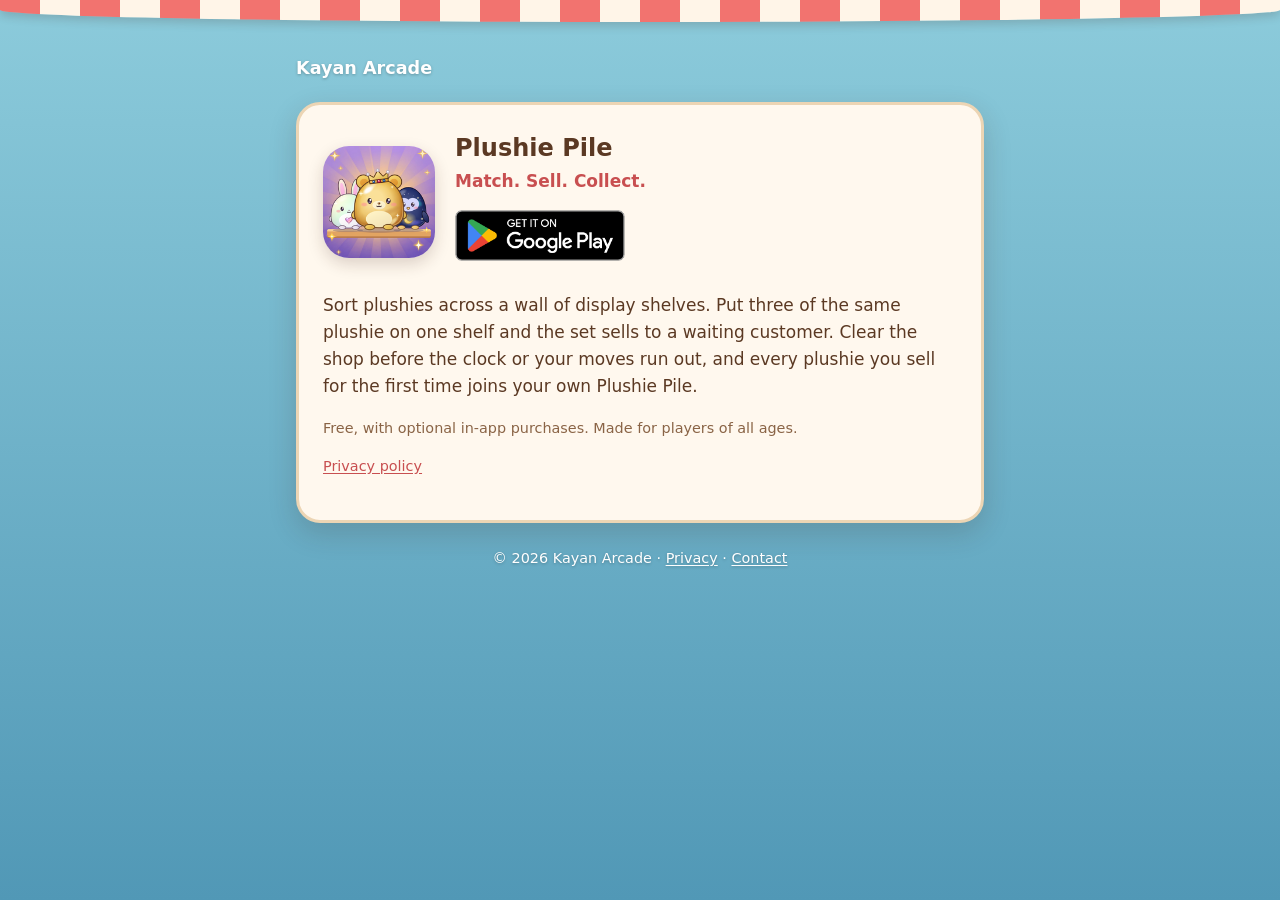
<file: index.html>
<!doctype html>
<html lang="en">
<head>
  <meta charset="utf-8">
  <meta name="viewport" content="width=device-width, initial-scale=1">
  <title>Kayan Arcade</title>
  <meta name="description" content="Kayan Arcade makes cosy puzzle games for Android. Plushie Pile is out now on Google Play.">
  <meta property="og:title" content="Plushie Pile by Kayan Arcade">
  <meta property="og:description" content="A cosy sorting puzzle: match three plushies, sell the set, collect them all. Free on Google Play.">
  <meta property="og:image" content="https://kayanarcade.github.io/plushie-pile.png">
  <meta property="og:url" content="https://kayanarcade.github.io/">
  <link rel="icon" type="image/png" href="plushie-pile.png">
  <link rel="stylesheet" href="style.css">
</head>
<body>
  <div class="awning" aria-hidden="true"></div>
  <main>
    <p class="brand">Kayan Arcade</p>

    <section class="card">
      <div class="game">
        <img src="plushie-pile.png" alt="Plushie Pile icon: a bunny, a golden bear with a crown and a penguin on a shelf">
        <div>
          <h2>Plushie Pile</h2>
          <p class="tagline">Match. Sell. Collect.</p>
          <a class="store-badge" href="https://play.google.com/store/apps/details?id=com.kayanarcade.plushiepile">
            <img src="google-play-badge.png" width="646" height="250" alt="Get it on Google Play">
          </a>
        </div>
      </div>
      <p style="margin-top: 1.2em">
        Sort plushies across a wall of display shelves. Put three of the same
        plushie on one shelf and the set sells to a waiting customer. Clear the
        shop before the clock or your moves run out, and every plushie you sell
        for the first time joins your own Plushie Pile.
      </p>
      <p class="muted small">Free, with optional in-app purchases. Made for players of all ages.</p>
      <p class="small"><a href="privacy.html">Privacy policy</a></p>
    </section>

    <footer>
      &copy; 2026 Kayan Arcade &middot;
      <a href="privacy.html">Privacy</a> &middot;
      <a href="https://github.com/kayanarcade/kayanarcade.github.io/issues">Contact</a>
    </footer>
  </main>
</body>
</html>
</file>
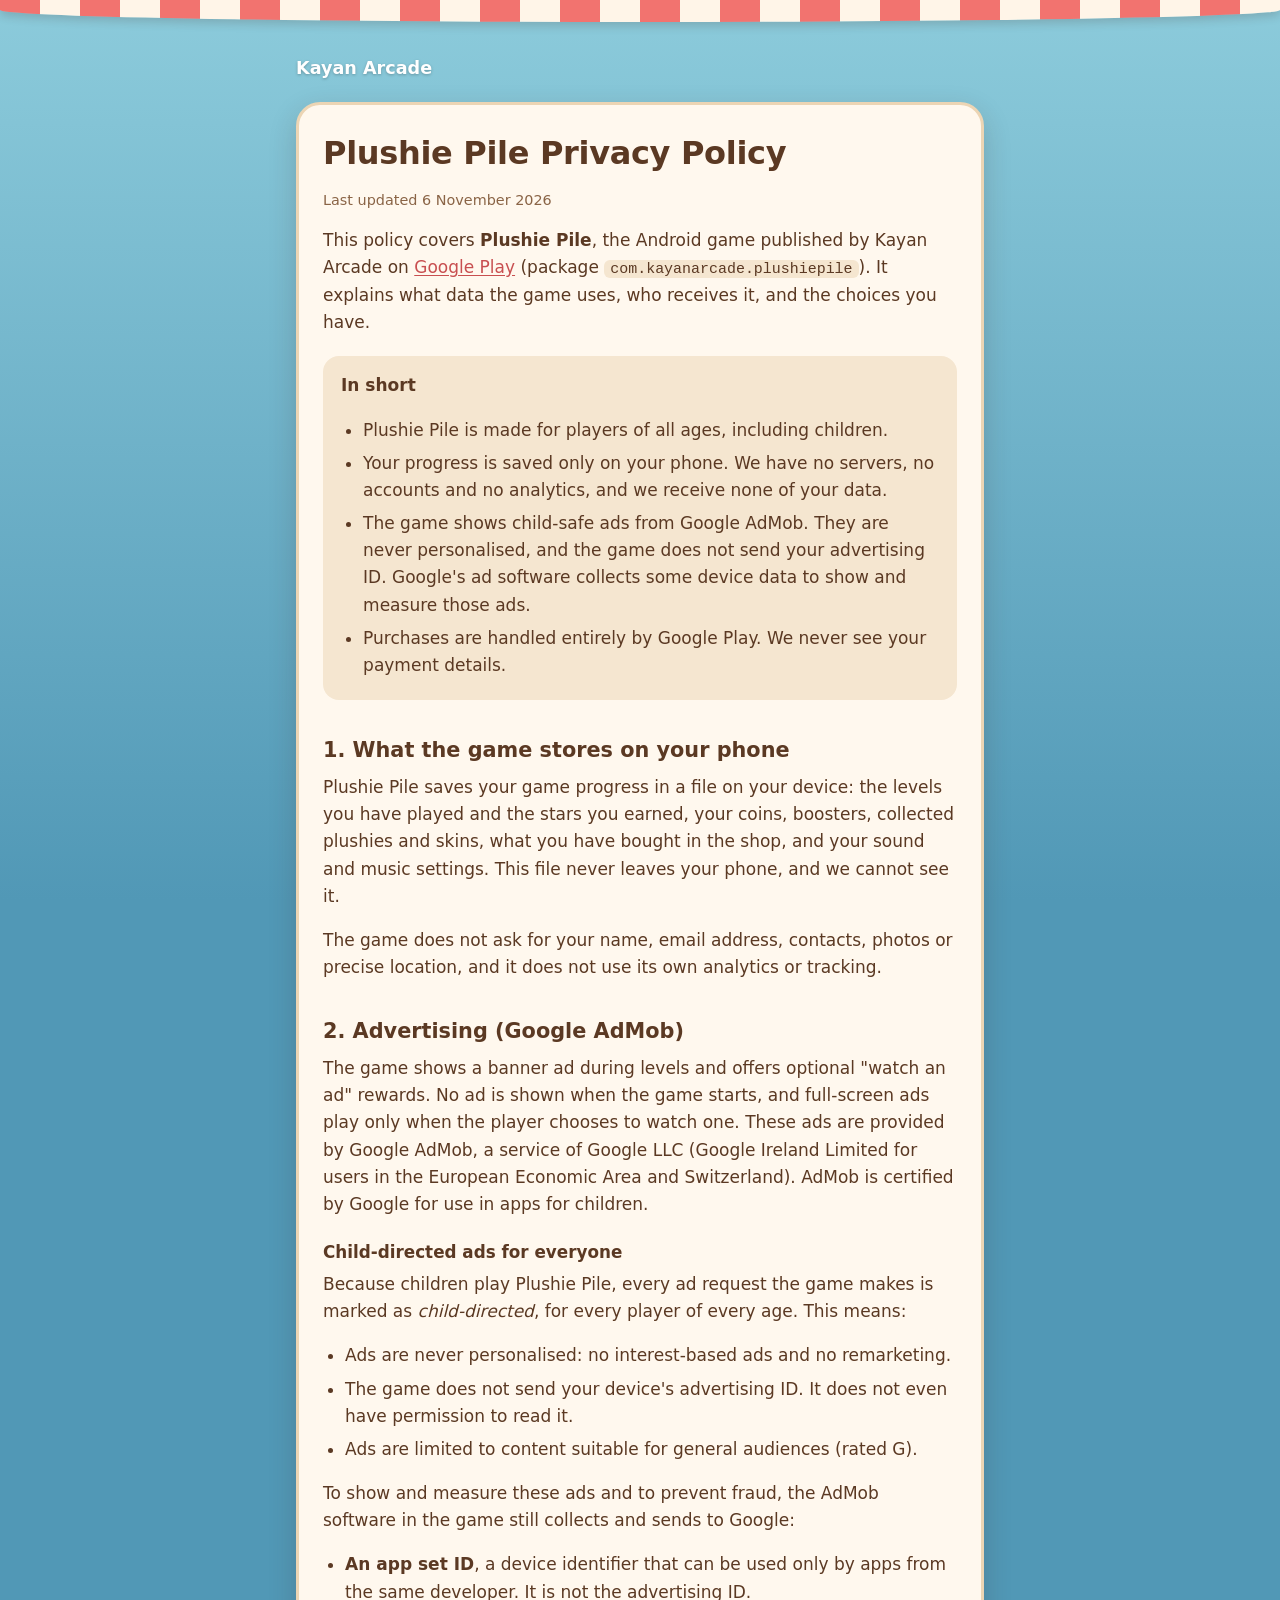
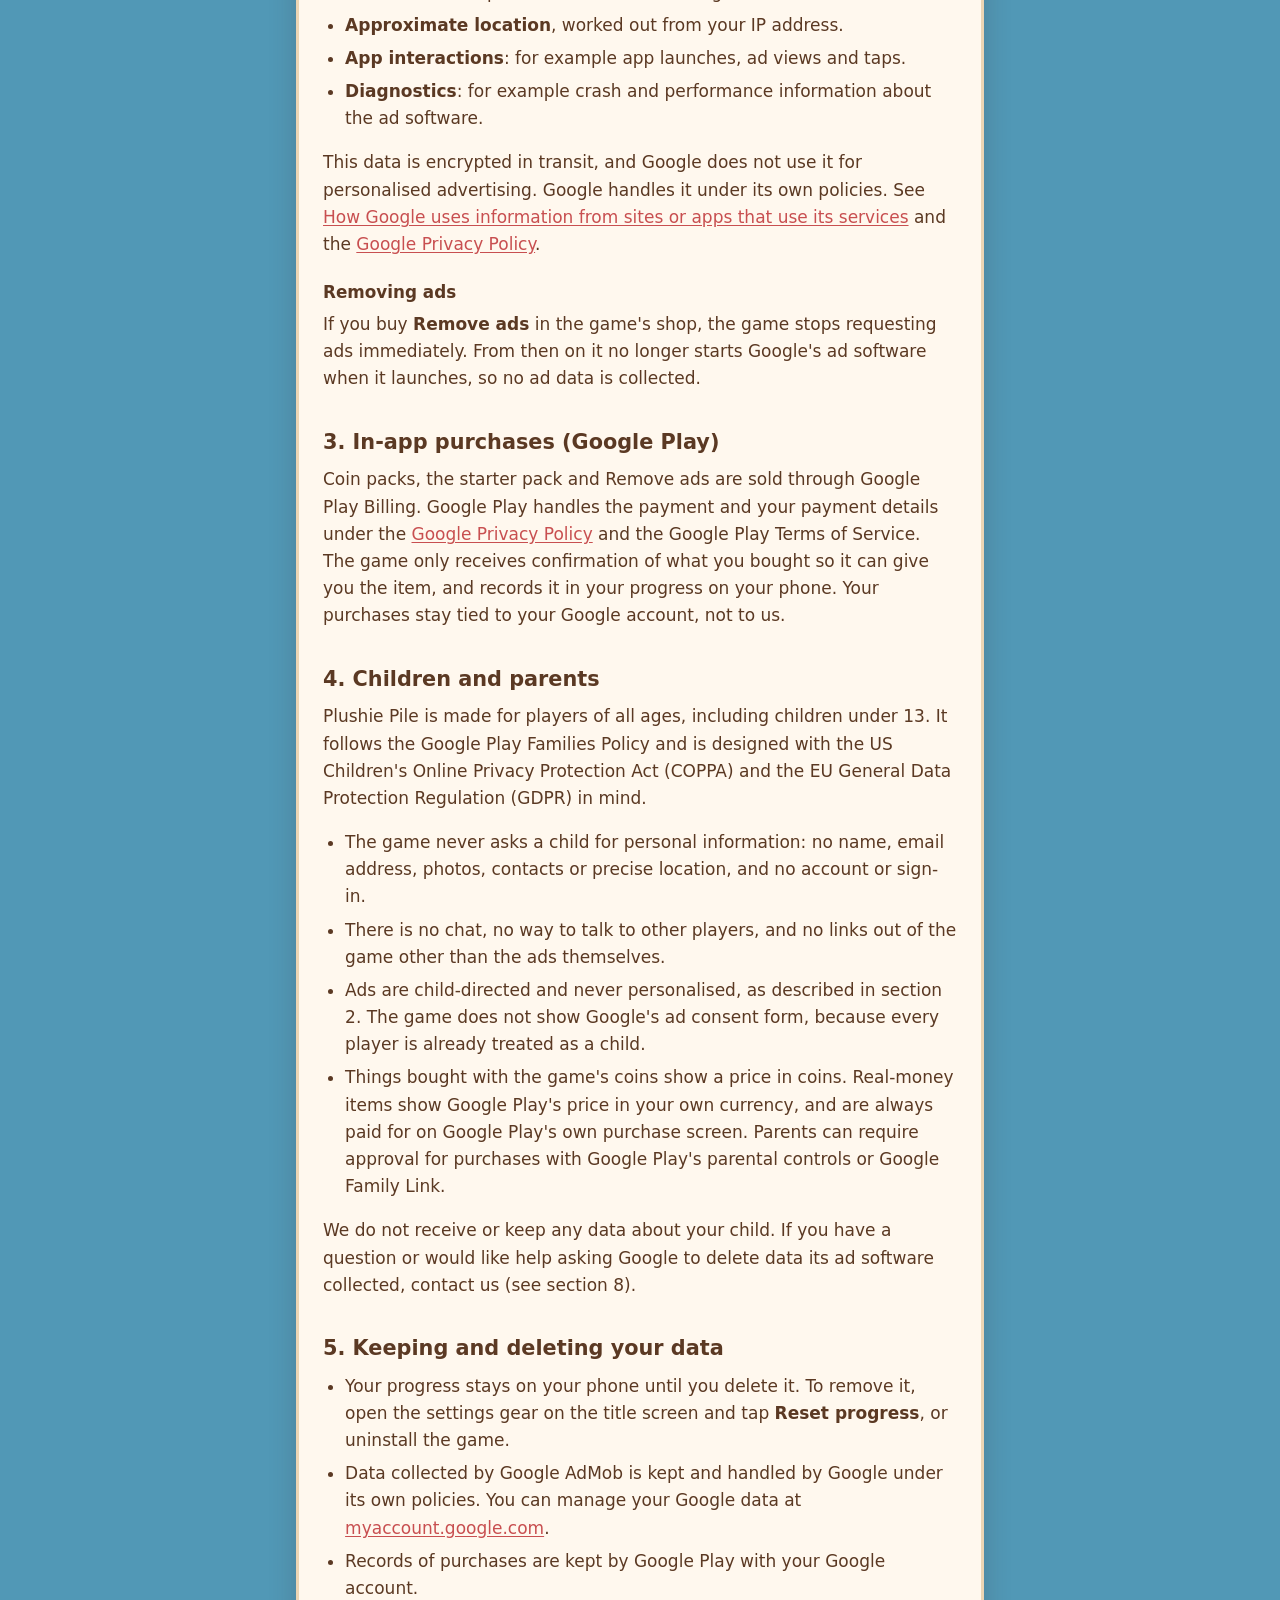
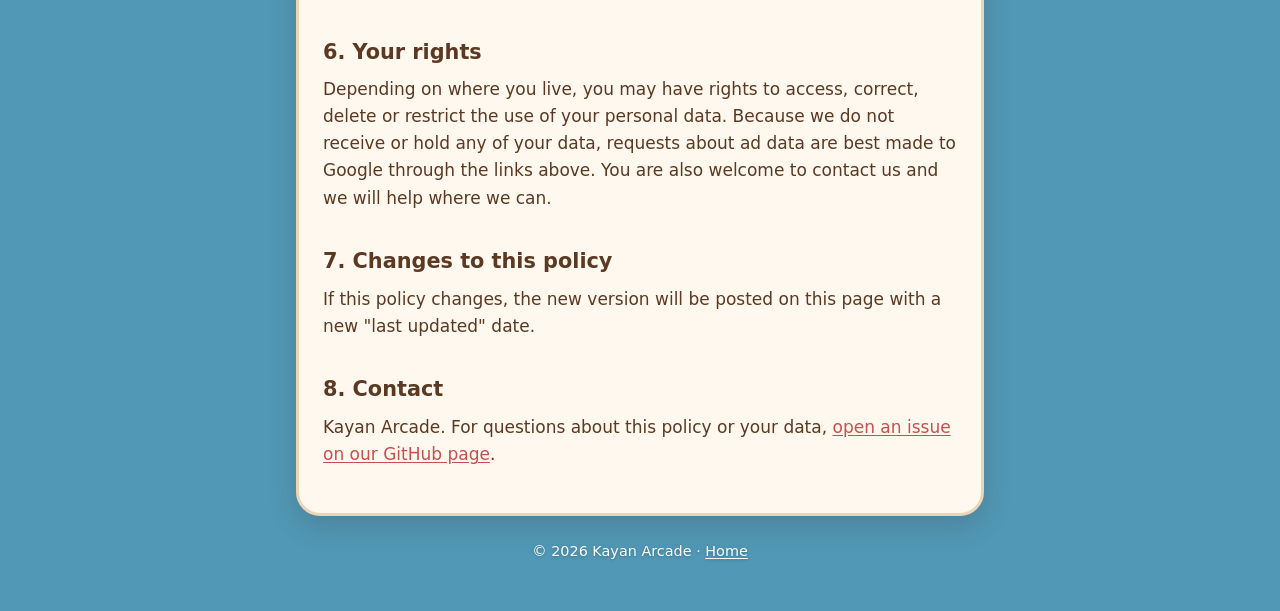
<file: privacy.html>
<!doctype html>
<html lang="en">
<head>
  <meta charset="utf-8">
  <meta name="viewport" content="width=device-width, initial-scale=1">
  <title>Plushie Pile Privacy Policy</title>
  <meta name="description" content="How Plushie Pile by Kayan Arcade handles your data: progress stays on your phone, purchases go through Google Play, and ads come from Google AdMob.">
  <link rel="icon" type="image/png" href="plushie-pile.png">
  <link rel="stylesheet" href="style.css">
</head>
<body>
  <div class="awning" aria-hidden="true"></div>
  <main>
    <a class="brand" href="index.html">Kayan Arcade</a>

    <article class="card">
      <h1>Plushie Pile Privacy Policy</h1>
      <p class="muted small">Last updated 6 November 2026</p>

      <p>
        This policy covers <strong>Plushie Pile</strong>, the Android game
        published by Kayan Arcade on
        <a href="https://play.google.com/store/apps/details?id=com.kayanarcade.plushiepile">Google Play</a> (package
        <code>com.kayanarcade.plushiepile</code>). It explains what data the
        game uses, who receives it, and the choices you have.
      </p>

      <div class="summary">
        <p><strong>In short</strong></p>
        <ul>
          <li>Plushie Pile is made for players of all ages, including children.</li>
          <li>Your progress is saved only on your phone. We have no servers, no accounts and no analytics, and we receive none of your data.</li>
          <li>The game shows child-safe ads from Google AdMob. They are never personalised, and the game does not send your advertising ID. Google's ad software collects some device data to show and measure those ads.</li>
          <li>Purchases are handled entirely by Google Play. We never see your payment details.</li>
        </ul>
      </div>

      <h2>1. What the game stores on your phone</h2>
      <p>
        Plushie Pile saves your game progress in a file on your device: the
        levels you have played and the stars you earned, your coins,
        boosters, collected plushies and skins, what you have bought in the
        shop, and your sound and music settings. This file never leaves your
        phone, and we cannot see it.
      </p>
      <p>
        The game does not ask for your name, email address, contacts, photos
        or precise location, and it does not use its own analytics or
        tracking.
      </p>

      <h2>2. Advertising (Google AdMob)</h2>
      <p>
        The game shows a banner ad during levels and offers optional
        "watch an ad" rewards. No ad is shown when the game starts, and
        full-screen ads play only when the player chooses to watch one. These
        ads are provided by Google AdMob, a service of Google LLC (Google
        Ireland Limited for users in the European Economic Area and
        Switzerland). AdMob is certified by Google for use in apps for
        children.
      </p>

      <h3>Child-directed ads for everyone</h3>
      <p>
        Because children play Plushie Pile, every ad request the game makes is
        marked as <em>child-directed</em>, for every player of every age.
        This means:
      </p>
      <ul>
        <li>Ads are never personalised: no interest-based ads and no remarketing.</li>
        <li>The game does not send your device's advertising ID. It does not even have permission to read it.</li>
        <li>Ads are limited to content suitable for general audiences (rated G).</li>
      </ul>
      <p>To show and measure these ads and to prevent fraud, the AdMob software in the game still collects and sends to Google:</p>
      <ul>
        <li><strong>An app set ID</strong>, a device identifier that can be used only by apps from the same developer. It is not the advertising ID.</li>
        <li><strong>Approximate location</strong>, worked out from your IP address.</li>
        <li><strong>App interactions</strong>: for example app launches, ad views and taps.</li>
        <li><strong>Diagnostics</strong>: for example crash and performance information about the ad software.</li>
      </ul>
      <p>
        This data is encrypted in transit, and Google does not use it for
        personalised advertising. Google handles it under its own policies. See
        <a href="https://policies.google.com/technologies/partner-sites">How Google uses information from sites or apps that use its services</a>
        and the <a href="https://policies.google.com/privacy">Google Privacy Policy</a>.
      </p>

      <h3>Removing ads</h3>
      <p>
        If you buy <strong>Remove ads</strong> in the game's shop, the game
        stops requesting ads immediately. From then on it no longer starts
        Google's ad software when it launches, so no ad data is collected.
      </p>

      <h2>3. In-app purchases (Google Play)</h2>
      <p>
        Coin packs, the starter pack and Remove ads are sold through Google
        Play Billing. Google Play handles the payment and your payment
        details under the
        <a href="https://policies.google.com/privacy">Google Privacy Policy</a>
        and the Google Play Terms of Service. The game only receives
        confirmation of what you bought so it can give you the item, and
        records it in your progress on your phone. Your purchases stay tied
        to your Google account, not to us.
      </p>

      <h2>4. Children and parents</h2>
      <p>
        Plushie Pile is made for players of all ages, including children
        under 13. It follows the Google Play Families Policy and is designed
        with the US Children's Online Privacy Protection Act (COPPA) and the
        EU General Data Protection Regulation (GDPR) in mind.
      </p>
      <ul>
        <li>The game never asks a child for personal information: no name, email address, photos, contacts or precise location, and no account or sign-in.</li>
        <li>There is no chat, no way to talk to other players, and no links out of the game other than the ads themselves.</li>
        <li>Ads are child-directed and never personalised, as described in section 2. The game does not show Google's ad consent form, because every player is already treated as a child.</li>
        <li>Things bought with the game's coins show a price in coins. Real-money items show Google Play's price in your own currency, and are always paid for on Google Play's own purchase screen. Parents can require approval for purchases with Google Play's parental controls or Google Family Link.</li>
      </ul>
      <p>
        We do not receive or keep any data about your child. If you have a
        question or would like help asking Google to delete data its ad
        software collected, contact us (see section 8).
      </p>

      <h2>5. Keeping and deleting your data</h2>
      <ul>
        <li>Your progress stays on your phone until you delete it. To remove it, open the settings gear on the title screen and tap <strong>Reset progress</strong>, or uninstall the game.</li>
        <li>Data collected by Google AdMob is kept and handled by Google under its own policies. You can manage your Google data at <a href="https://myaccount.google.com/data-and-privacy">myaccount.google.com</a>.</li>
        <li>Records of purchases are kept by Google Play with your Google account.</li>
      </ul>

      <h2>6. Your rights</h2>
      <p>
        Depending on where you live, you may have rights to access, correct,
        delete or restrict the use of your personal data. Because we do not
        receive or hold any of your data, requests about ad data are best
        made to Google through the links above. You are also welcome to
        contact us and we will help where we can.
      </p>

      <h2>7. Changes to this policy</h2>
      <p>
        If this policy changes, the new version will be posted on this page
        with a new "last updated" date.
      </p>

      <h2>8. Contact</h2>
      <p>
        Kayan Arcade. For questions about this policy or your data,
        <a href="https://github.com/kayanarcade/kayanarcade.github.io/issues">open an issue on our GitHub page</a>.
      </p>
    </article>

    <footer>
      &copy; 2026 Kayan Arcade &middot; <a href="index.html">Home</a>
    </footer>
  </main>
</body>
</html>
</file>
<file: style.css>
:root {
  --wall-top: #8ccbdb;
  --wall-bottom: #5198b6;
  --card: #fff8ee;
  --card-edge: #ecd5b4;
  --well: #f5e6d0;
  --ink: #5b3923;
  --ink-soft: #8a6446;
  --accent: #c84f50;
  --awning: #f2736f;
  --awning-light: #fff5e8;
  --shadow: rgba(60, 35, 20, 0.18);
  color-scheme: light;
}

@media (prefers-color-scheme: dark) {
  :root {
    --wall-top: #1d3a47;
    --wall-bottom: #12242d;
    --card: #2a211b;
    --card-edge: #4a392c;
    --well: #352a22;
    --ink: #f3e4d2;
    --ink-soft: #c2a78d;
    --accent: #ff8f89;
    --awning: #c84f50;
    --awning-light: #e9d9c6;
    --shadow: rgba(0, 0, 0, 0.45);
    color-scheme: dark;
  }
}

* { box-sizing: border-box; }

html { -webkit-text-size-adjust: 100%; }

body {
  margin: 0;
  min-height: 100vh;
  background: linear-gradient(180deg, var(--wall-top), var(--wall-bottom)) fixed;
  background-color: var(--wall-bottom);
  color: var(--ink);
  font-family: ui-rounded, "SF Pro Rounded", "Nunito", "Segoe UI", system-ui, -apple-system, Roboto, sans-serif;
  font-size: 17px;
  line-height: 1.6;
}

.awning {
  height: 22px;
  background: repeating-linear-gradient(90deg, var(--awning) 0 40px, var(--awning-light) 40px 80px);
  border-bottom-left-radius: 50% 12px;
  border-bottom-right-radius: 50% 12px;
  box-shadow: 0 4px 10px var(--shadow);
}

main {
  width: 100%;
  max-width: 720px;
  margin: 0 auto;
  padding: 32px 16px 48px;
}

.card {
  background: var(--card);
  border: 3px solid var(--card-edge);
  border-radius: 24px;
  padding: 28px 24px;
  box-shadow: 0 10px 28px var(--shadow);
}

.card + .card { margin-top: 20px; }

h1, h2, h3 { line-height: 1.25; margin: 0 0 0.5em; }
h1 { font-size: 2rem; letter-spacing: -0.01em; }
h2 { font-size: 1.3rem; margin-top: 1.8em; }
h3 { font-size: 1.05rem; margin-top: 1.4em; }

p, ul { margin: 0 0 1em; }
ul { padding-left: 1.3em; }
li + li { margin-top: 0.35em; }

a { color: var(--accent); text-underline-offset: 2px; }
a:hover { text-decoration-thickness: 2px; }

code {
  font-size: 0.88em;
  background: var(--well);
  border-radius: 6px;
  padding: 1px 6px;
  overflow-wrap: anywhere;
}

.muted { color: var(--ink-soft); }
.small { font-size: 0.9rem; }

.brand {
  display: flex;
  align-items: center;
  gap: 10px;
  margin: 0 0 20px;
  color: #fff;
  font-weight: 800;
  font-size: 1.1rem;
  text-decoration: none;
  text-shadow: 0 1px 3px rgba(0, 0, 0, 0.25);
}

.game {
  display: flex;
  gap: 20px;
  align-items: center;
}

.game > img {
  width: 112px;
  height: 112px;
  flex: none;
  border-radius: 26px;
  box-shadow: 0 6px 16px var(--shadow);
}

.game h2 { margin: 0 0 0.2em; font-size: 1.5rem; }
.tagline { font-weight: 700; color: var(--accent); margin: 0 0 0.4em; }

.badge {
  display: inline-block;
  padding: 4px 12px;
  border-radius: 999px;
  background: var(--well);
  border: 2px solid var(--card-edge);
  font-size: 0.85rem;
  font-weight: 700;
}

/* Google's badge PNG has clear space built in; pull it back so the
   visible badge lines up with the text above it. */
.store-badge {
  display: inline-block;
  margin: -4px 0 -10px -12px;
  border-radius: 10px;
}

.store-badge img {
  display: block;
  width: 194px;
  height: auto;
  border-radius: 0;
  box-shadow: none;
}

.store-badge:focus-visible { outline: 3px solid var(--accent); outline-offset: -8px; }

.summary {
  background: var(--well);
  border-radius: 16px;
  padding: 16px 18px 4px;
  margin: 1.2em 0 0.4em;
}

footer {
  margin-top: 24px;
  text-align: center;
  color: #fff;
  font-size: 0.9rem;
  text-shadow: 0 1px 3px rgba(0, 0, 0, 0.25);
}

footer a { color: #fff; }

@media (max-width: 480px) {
  body { font-size: 16px; }
  h1 { font-size: 1.65rem; }
  .card { padding: 22px 18px; border-radius: 20px; }
  .game { flex-direction: column; align-items: flex-start; }
  .game > img { width: 96px; height: 96px; border-radius: 22px; }
}
</file>
